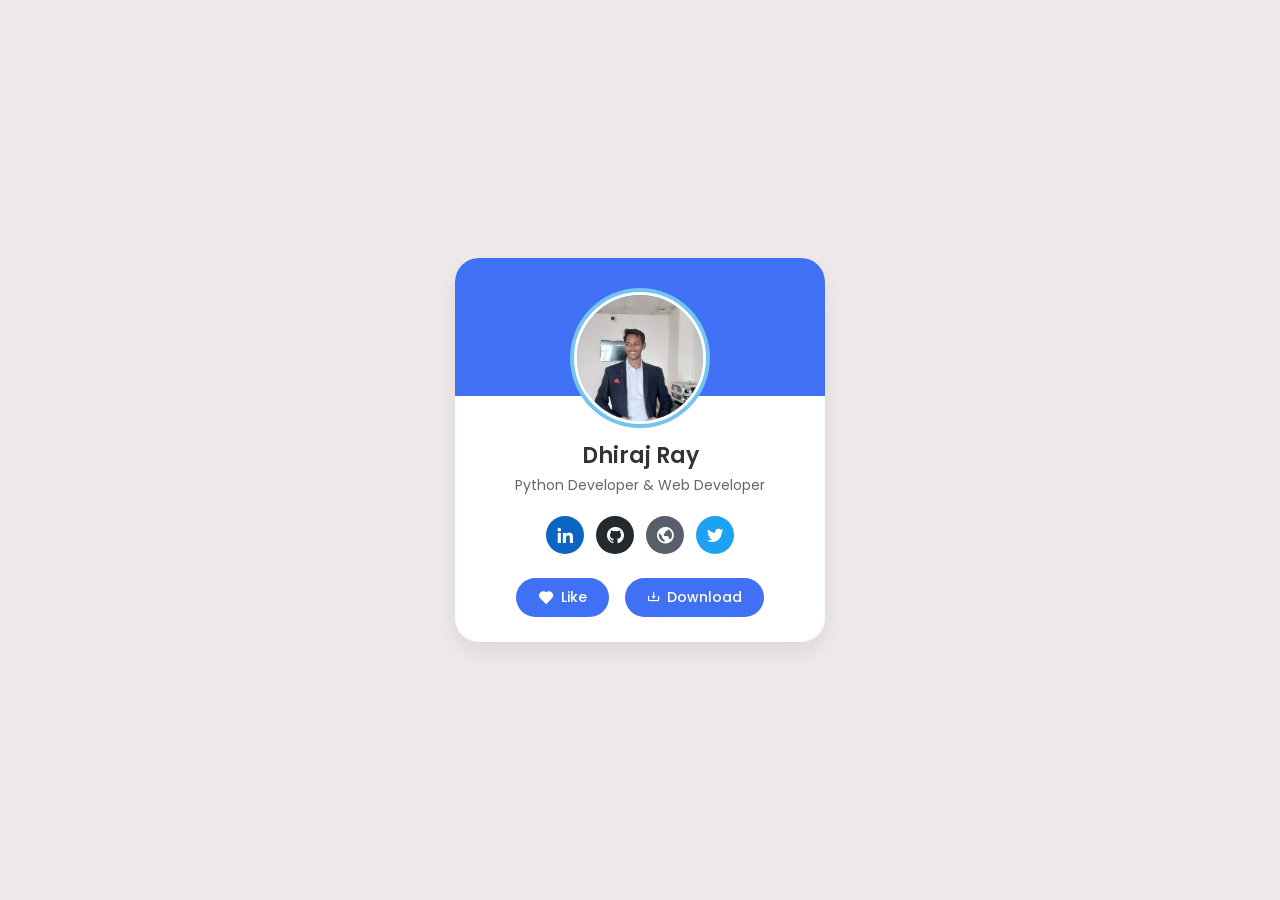
<file: index.html>
<!DOCTYPE html>
<html lang="en">
<head>
  <meta charset="UTF-8" />
  <meta name="viewport" content="width=device-width, initial-scale=1.0" />
  <title>Dhiraj Ray | Profile Card</title>

  <!-- External Styles -->
  <link rel="stylesheet" href="style.css" />
  <!-- Boxicons -->
  <link href="https://unpkg.com/boxicons@2.1.4/css/boxicons.min.css" rel="stylesheet" />
</head>
<body>

  <main class="profile-card">
    <div class="image">
      <img src="Image1.jpeg" alt="Dhiraj Ray Profile Photo" class="profile-img" onerror="this.src='https://ui-avatars.com/api/?name=Dhiraj+Ray&background=4070f4&color=fff&size=150'" />
    </div>

    <div class="text-data">
      <h2 class="name">Dhiraj Ray</h2>
      <span class="job">Python Developer &amp; Web Developer</span>
    </div>

    <div class="media-buttons">
      <a href="https://linkedin.com" target="_blank" rel="noopener noreferrer" class="link linkedin" aria-label="LinkedIn">
        <i class="bx bxl-linkedin"></i>
      </a>
      <a href="https://github.com" target="_blank" rel="noopener noreferrer" class="link github" aria-label="GitHub">
        <i class="bx bxl-github"></i>
      </a>
      <a href="https://dhirajray.netlify.app/" class="link website" aria-label="Personal Website">
        <i class="bx bx-world"></i>
      </a>
      <a href="https://twitter.com" target="_blank" rel="noopener noreferrer" class="link twitter" aria-label="Twitter">
        <i class="bx bxl-twitter"></i>
      </a>
    </div>

    <div class="buttons">
      <button type="button" class="button like-button" id="likeBtn">
        <i class="bx bxs-heart"></i> <span>Like</span>
      </button>
      <button type="button" class="button download-button" id="downloadBtn">
        <i class="bx bx-download"></i> <span>Download</span>
      </button>
    </div>
  </main>

  <script>
    // Like button toggle
    const likeBtn = document.getElementById('likeBtn');
    likeBtn.addEventListener('click', () => {
      likeBtn.classList.toggle('liked');
      const textSpan = likeBtn.querySelector('span');
      textSpan.textContent = likeBtn.classList.contains('liked') ? 'Liked' : 'Like';
    });

    // Download button
    const downloadBtn = document.getElementById('downloadBtn');
    downloadBtn.addEventListener('click', () => {
      const link = document.createElement('a');
      link.href = 'Profile Card.zip';
      link.download = 'Profile-Card.zip';
      document.body.appendChild(link);
      link.click();
      document.body.removeChild(link);
    });
  </script>
</body>
</html>
</file>
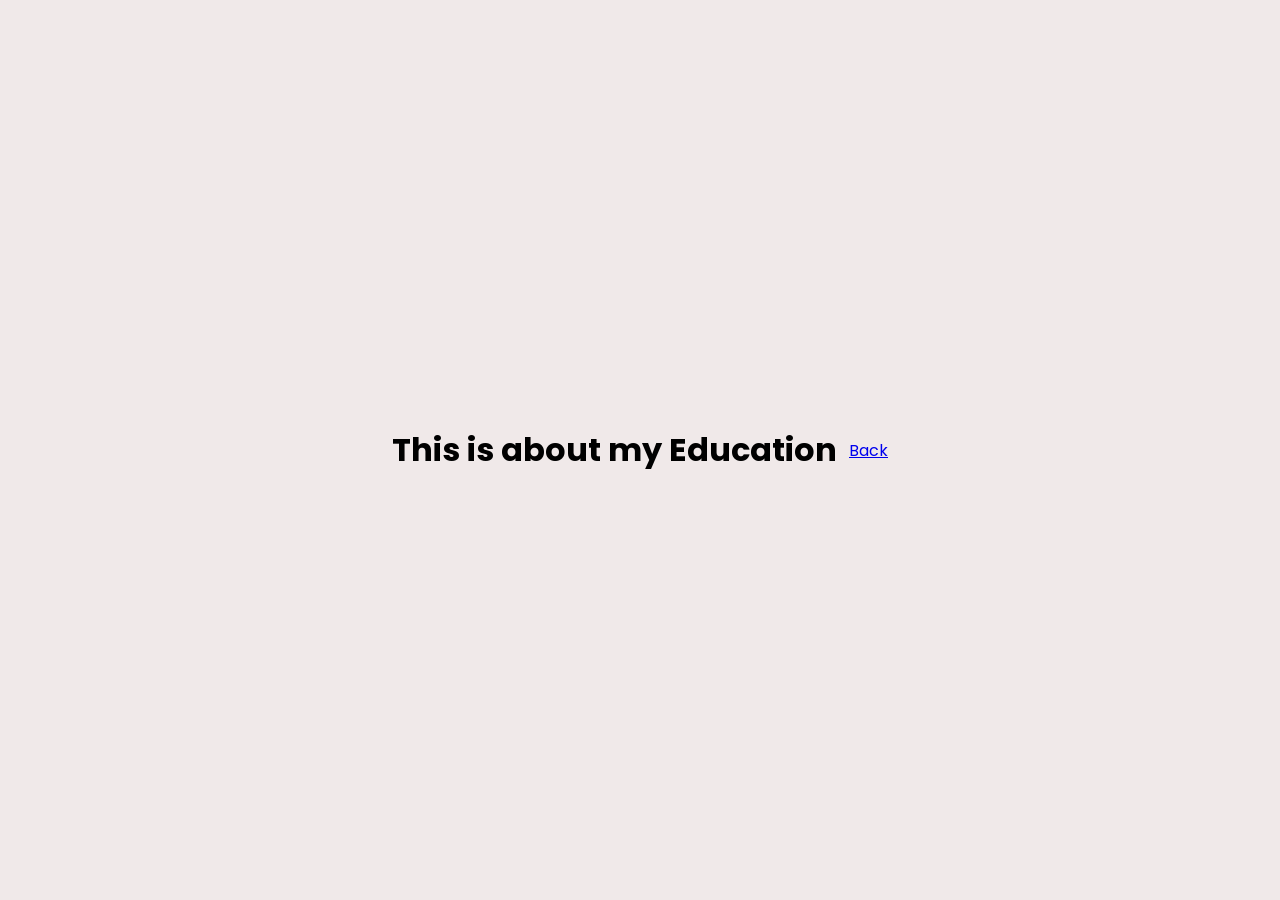
<file: Education/education.html>
<!DOCTYPE html>
<html lang="en">
<head>
    <meta charset="UTF-8">
    <meta name="viewport" content="width=device-width, initial-scale=1.0">
    <title>Education</title>
    <link rel="stylesheet" href="/style.css">
</head>
<body>
    <h1>This is about my Education</h1>&nbsp;&nbsp;&nbsp;
    <a href="/index.html"><p>Back</p></a>
</body>
</html>
</file>
<file: style.css>
@import url('https://fonts.googleapis.com/css2?family=Poppins:wght@300;400;500;600;700&display=swap');

* {
  margin: 0;
  padding: 0;
  box-sizing: border-box;
  font-family: 'Poppins', sans-serif;
}

body {
  min-height: 100vh;
  display: flex;
  align-items: center;
  justify-content: center;
  background-color: #f0e9e9;
  padding: 20px;
}

.profile-card {
  display: flex;
  flex-direction: column;
  align-items: center;
  max-width: 370px;
  width: 100%;
  background-color: #ffffff;
  box-shadow: 0 10px 25px rgba(0, 0, 0, 0.08);
  padding: 30px 25px 25px;
  border-radius: 24px;
  position: relative;
  overflow: hidden;
}

.profile-card::before {
  content: "";
  position: absolute;
  height: 36%;
  width: 100%;
  top: 0;
  left: 0;
  background-color: #4070f4;
}

.image {
  position: relative;
  height: 140px;
  width: 140px;
  border-radius: 50%;
  background-color: #74c3f1;
  padding: 4px;
  margin-bottom: 14px;
}

.image .profile-img {
  height: 100%;
  width: 100%;
  object-fit: cover;
  border-radius: 50%;
  border: 3px solid #ffffff;
  display: block;
}

.text-data {
  display: flex;
  flex-direction: column;
  align-items: center;
  text-align: center;
  color: #333333;
}

.text-data .name {
  font-size: 22px;
  font-weight: 600;
  line-height: 1.3;
}

.text-data .job {
  font-size: 14px;
  font-weight: 400;
  color: #666666;
  margin-top: 4px;
}

.media-buttons {
  display: flex;
  align-items: center;
  margin-top: 20px;
  gap: 12px;
}

.media-buttons .link {
  display: flex;
  align-items: center;
  justify-content: center;
  border-radius: 50%;
  font-size: 20px;
  color: #ffffff;
  height: 38px;
  width: 38px;
  text-decoration: none;
  transition: transform 0.2s ease, opacity 0.2s ease;
}

.media-buttons .link:hover {
  transform: translateY(-2px);
  opacity: 0.9;
}

.media-buttons .link.linkedin {
  background-color: #0a66c2;
}

.media-buttons .link.github {
  background-color: #24292e;
}

.media-buttons .link.website {
  background-color: #595f6a;
}

.media-buttons .link.twitter {
  background-color: #1da1f2;
}

.buttons {
  display: flex;
  align-items: center;
  margin-top: 24px;
  gap: 16px;
}

.buttons .button {
  border: none;
  color: #ffffff;
  padding: 9px 22px;
  font-size: 14px;
  font-weight: 500;
  border-radius: 24px;
  background-color: #4070f4;
  cursor: pointer;
  transition: background-color 0.25s ease, transform 0.15s ease;
  display: inline-flex;
  justify-content: center;
  align-items: center;
  gap: 6px;
}

.buttons .button:hover {
  background-color: #265df2;
}

.buttons .button:active {
  transform: scale(0.98);
}

.buttons .like-button i {
  font-size: 17px;
  color: #ffffff;
  transition: color 0.2s ease, transform 0.2s ease;
}

.buttons .like-button.liked {
  background-color: #ffebee;
  color: #e53935;
  border: 1px solid #ffcdd2;
}

.buttons .like-button.liked i {
  color: #e53935;
  transform: scale(1.15);
}
</file>
